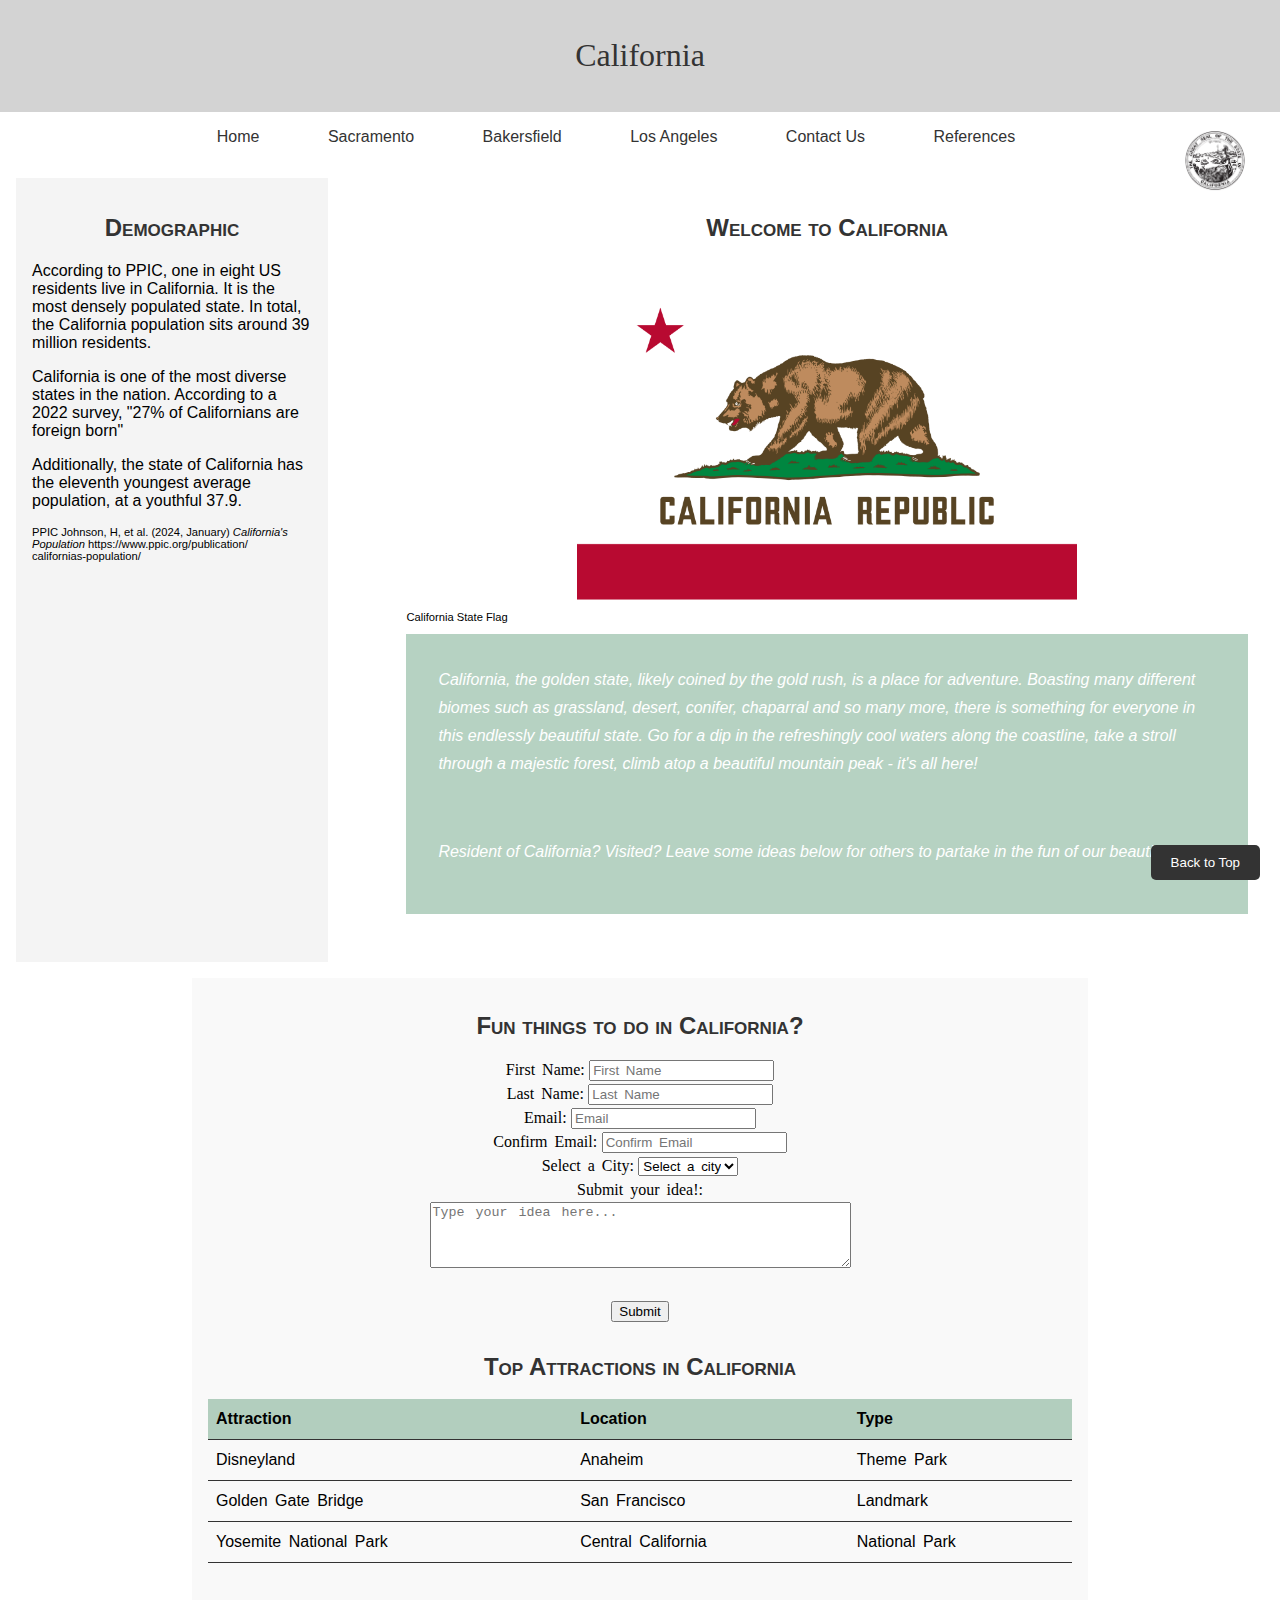
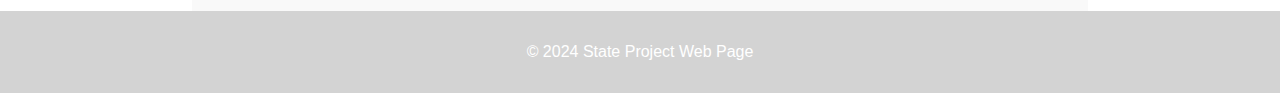
<file: index.html>
<!DOCTYPE html>
<html lang="en">
<head>
    <meta charset="UTF-8">
    <!--The title in the head-->
    <title>California</title>
    <link href="styles.css" rel="stylesheet">
</head>
<body>
  <!--header-->
  <header>
    <h1>California</h1>
    <img class="logo" src="images\logo.png" alt="Logo" width="100" height="100">
  </header>
  <!--nav-->
  <nav>
    <!--Consistent navigation menu-->
    <!--The unordered list with at least 3 items-->
    <ul>
      <li><a href="index.html">Home</a></li>
      <li><a href="capital.html">Sacramento</a></li>
      <li><a href="firstcity.html">Bakersfield</a></li>
      <li><a href="secondcity.html">Los Angeles</a></li>
      <li><a href="contact-us.html">Contact Us</a></li>
      <li><a href="reference.html">References</a></li>
    </ul>
  </nav>
  <div class="container">
    <!--aside-->
    <aside>
      <h2>Demographic</h2>
      <p >According to PPIC, one in eight US residents live in California. It is the most densely populated state. In total, the California population sits around 39 million residents.</p>
      <p>California is one of the most diverse states in the nation. According to a 2022 survey, "27% of Californians are foreign born"</p>
      <p>Additionally, the state of California has the eleventh youngest average population, at a youthful 37.9.
      <p class="citation">PPIC Johnson, H, et al. (2024, January) <em>California's Population</em> https://www.ppic.org/publication/<br>californias-population/</p>
    </aside>

    <!--section-->
    <section>
        <article>
          <h2 class="wel2ca">Welcome to California</h2>
            <!--The relevant image with alt text-->
            <!--Hyperlink embedded in an image that opens new tab-->
            <a href="https://en.wikipedia.org/wiki/California" target="_blank">
            <img class="bear" src="images\flag_of_california.svg.png" alt="California Bear" width="500" height="250">
            </a>
            <p class="citation">California State Flag</p>
            <div class="caparagraph">

              <p>California, the golden state, likely coined by the gold rush, is a place for adventure.
              Boasting many different biomes such as grassland, desert, conifer, chaparral and so many more,
              there is something for everyone in this endlessly beautiful state. Go for a dip in the refreshingly
              cool waters along the coastline, take a stroll through a majestic forest, climb atop a beautiful
              mountain peak - it's all here!</p>
              <br>
              <p>Resident of California? Visited? Leave some ideas below for others to partake in the fun of our beautiful state!</p>
            </div>
        </article>
    </section>
  </div>

  <section class="forms">
        <article>
          <h2>Fun things to do in California?</h2>
          <form id="fun-form">
            <!--First name with placeholder-->
            <label for="first-name">First Name:</label>
            <input type="text" id="first-name" name="first-name" placeholder="First Name" required><br>
            <!--Last name with placeholder-->
            <label for="last-name">Last Name:</label>
            <input type="text" id="last-name" name="last-name" placeholder="Last Name" required><br>
            <!--Email address with placeholder-->
            <label for="email">Email:</label>
            <input type="email" id="email" name="email" placeholder="Email" required><br>
            <!--Confirm email with placeholder-->
            <label for="confirm-email">Confirm Email:</label>
            <input type="email" id="confirm-email" name="confirm-email" placeholder="Confirm Email" required><br>

            <label for="city">Select a City:</label>
            <select id="city" name="city" required>
              <option value="">Select a city</option>
              <option value="sacramento">Sacramento</option>
              <option value="bakersfield">Bakersfield</option>
              <option value="losangeles">Los Angeles</option>
            </select><br>
            <!--Question & text box with placeholder-->
            <label for="idea">Submit your idea!:</label><br>
            <textarea id="idea" name="idea" placeholder="Type your idea here..." rows="4" cols="50" required></textarea><br><br>

            <button type="submit">Submit</button>
          </form>
          <p id="error-message" style="color:red;"></p>
        </article>
        <article>
          <h2>Top Attractions in California</h2>
          <!--Table with at least 3 columns and 3 rows-->
          <table>
            <thead>
              <tr>
                <th>Attraction</th>
                <th>Location</th>
                <th>Type</th>
              </tr>
            </thead>
            <tbody>
              <tr>
                <td>Disneyland</td>
                <td>Anaheim</td>
                <td>Theme Park</td>
              </tr>
              <tr>
                <td>Golden Gate Bridge</td>
                <td>San Francisco</td>
                <td>Landmark</td>
              </tr>
              <tr>
                <td>Yosemite National Park</td>
                <td>Central California</td>
                <td>National Park</td>
              </tr>
            </tbody>
          </table>
        </article>
      </section>

      <button id="back-to-top" onclick="scrollToTop()">Back to Top</button>
      <!--Javascript with email validation including if/else statement and variables-->
      <script>
        document.getElementById('fun-form').addEventListener('submit', function(event) {
          var email = document.getElementById('email').value;
          var confirmEmail = document.getElementById('confirm-email').value;
          var errorMessage = document.getElementById('error-message');

          if (email !== confirmEmail) {
            errorMessage.textContent = 'Email addresses do not match.';
            event.preventDefault();
          } else {
            errorMessage.textContent = '';
          }

        });

        function scrollToTop() {
          window.scrollTo({ top: 0, behavior: "smooth" });
        }
       </script>

  <footer>
    <p>© 2024 State Project Web Page</p>
  </footer>

</body>
</html>
</file>
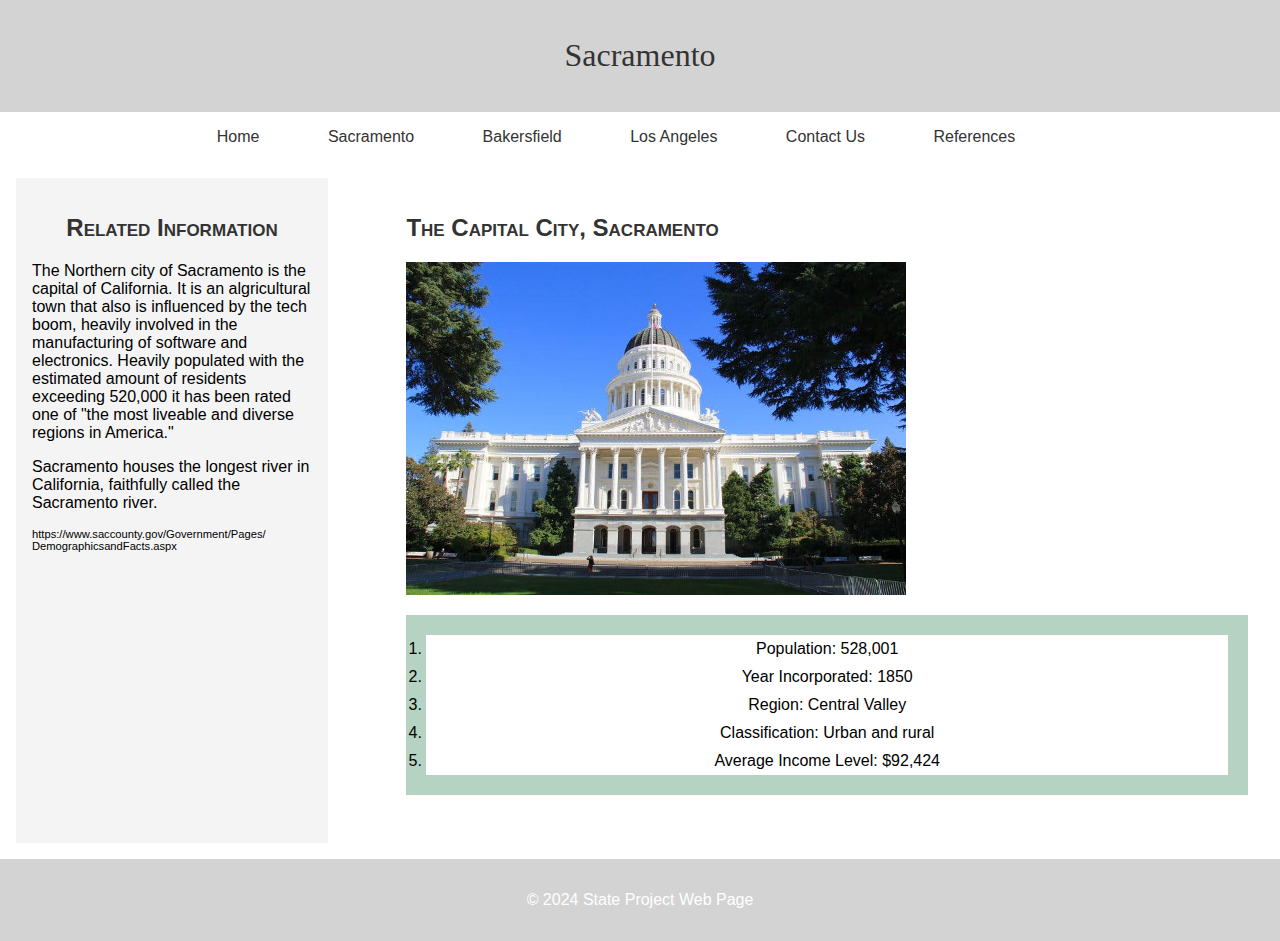
<file: capital.html>
<!DOCTYPE html>
<html lang="en">
<head>
    <meta charset="UTF-8">
    <!--The title in the head-->
    <title>Sacramento</title>
    <link rel="stylesheet" href="styles.css">
</head>
<body>
    <!--header-->
    <header>
        <h1>Sacramento</h1>
    </header>
    <!--nav-->
    <nav>
        <!--Consistent navigation menu-->
        <!--The unordered list with at least 3 items-->
        <ul>
            <li><a href="index.html">Home</a></li>
            <li><a href="capital.html">Sacramento</a></li>
            <li><a href="firstcity.html">Bakersfield</a></li>
            <li><a href="secondcity.html">Los Angeles</a></li>
            <li><a href="contact-us.html">Contact Us</a></li>
            <li><a href="reference.html">References</a></li>
        </ul>
    </nav>
  <div class="container">
    <!--aside-->
    <aside>
        <h2>Related Information</h2>
        <p>The Northern city of Sacramento is the capital of California. It is an algricultural town
        that also is influenced by the tech boom, heavily involved in the manufacturing
        of software and electronics. Heavily populated with the estimated amount of residents
        exceeding 520,000 it has been rated one of "the most liveable and diverse
        regions in America."</p>
        <p>Sacramento houses the longest river in California, faithfully called the Sacramento
        river.</p>
        <p class="citation">https://www.saccounty.gov/Government/Pages/<br>DemographicsandFacts.aspx</p>
    </aside>
    <!--section-->
    <section>
        <article>
            <h2 style="text-align: left;">The Capital City, Sacramento</h2>
            <!--The relevant image with alt text-->
            <img src="images\87b4002e29c87778fe8a67a030149823-sacramento.jpg" alt="Capital Image" width="500" height="250">
            <!--The ordered list with 3 or more items, including the 5 city facts-->
            <ol>
              <li>Population: 528,001</li>
              <li>Year Incorporated: 1850</li>
              <li>Region: Central Valley</li>
              <li>Classification: Urban and rural</li>
              <li>Average Income Level: $92,424</li>
            </ol>
        </article>
    </section>
  </div>
    <footer>
        <p>© 2024 State Project Web Page</p>
    </footer>
</body>
</html>
</file>
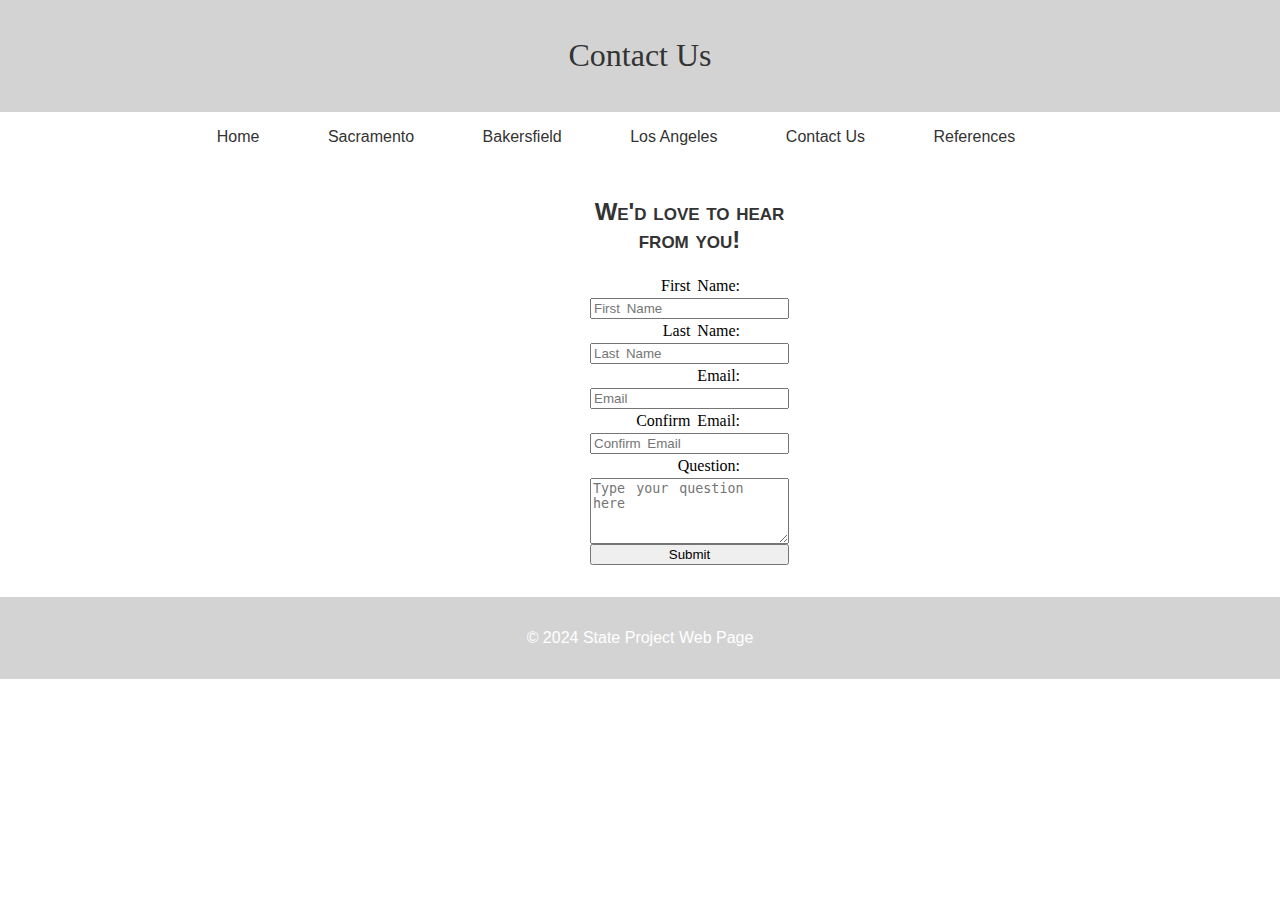
<file: contact-us.html>
<!DOCTYPE html>
<html lang="en">
<head>
    <meta charset="UTF-8">
    <!--Title in head-->
    <title>Contact Us</title>
    <link href="styles.css" rel="stylesheet">
</head>
<body>
    <header>
        <h1>Contact Us</h1>
    </header>

    <nav>
        <ul>
          <li><a href="index.html">Home</a></li>
          <li><a href="capital.html">Sacramento</a></li>
          <li><a href="firstcity.html">Bakersfield</a></li>
          <li><a href="secondcity.html">Los Angeles</a></li>
          <li><a href="contact-us.html">Contact Us</a></li>
          <li><a href="reference.html">References</a></li>
        </ul>
    </nav>

    <main>
        <section>
            <!--Form on a seperate page with email verification and all fields requested-->
            <h2>We'd love to hear from you!</h2>
            <form id="contact-form">
                <div class="form-group">
                    <label for="first-name">First Name:</label>
                    <input type="text" id="first-name" name="first-name" placeholder="First Name" required>
                </div>
                <div class="form-group">
                    <label for="last-name">Last Name:</label>
                    <input type="text" id="last-name" name="last-name" placeholder="Last Name" required>
                </div>
                <div class="form-group">
                    <label for="email">Email:</label>
                    <input type="email" id="email" name="email" placeholder="Email" required>
                </div>
                <div class="form-group">
                  <label for="confirm-email">Confirm Email:</label>
                  <input type="email" id="confirm-email" name="confirm-email" placeholder="Confirm Email" required>
                </div>
                <div class="form-group">
                    <label for="message">Question:</label>
                    <textarea id="message" name="message" rows="4" placeholder="Type your question here" required></textarea>
                </div>
                <div class="form-group">
                    <button type="submit">Submit</button>
                </div>
            </form>
            <p id="form-error-message" style="color: red;"></p>
            <p id="form-success-message" style="color: green;"></p>
        </section>
    </main>
    <!--Javascript with email validation including if/else statement and variables-->
    <script>
            document.addEventListener('DOMContentLoaded', function() {
                document.getElementById('contact-form').addEventListener('submit', function(event) {
                    var email = document.getElementById('email').value;
                    var confirmEmail = document.getElementById('confirm-email').value;
                    var errorMessage = document.getElementById('form-error-message');

                    if (email !== confirmEmail) {
                        errorMessage.textContent = 'Email addresses do not match.';
                        event.preventDefault();
                    } else {
                        errorMessage.textContent = '';
                    }
                });
            });
    </script>
    <footer>
        <p>© 2024 State Project Web Page</p>
    </footer>
</body>
</html>
</file>
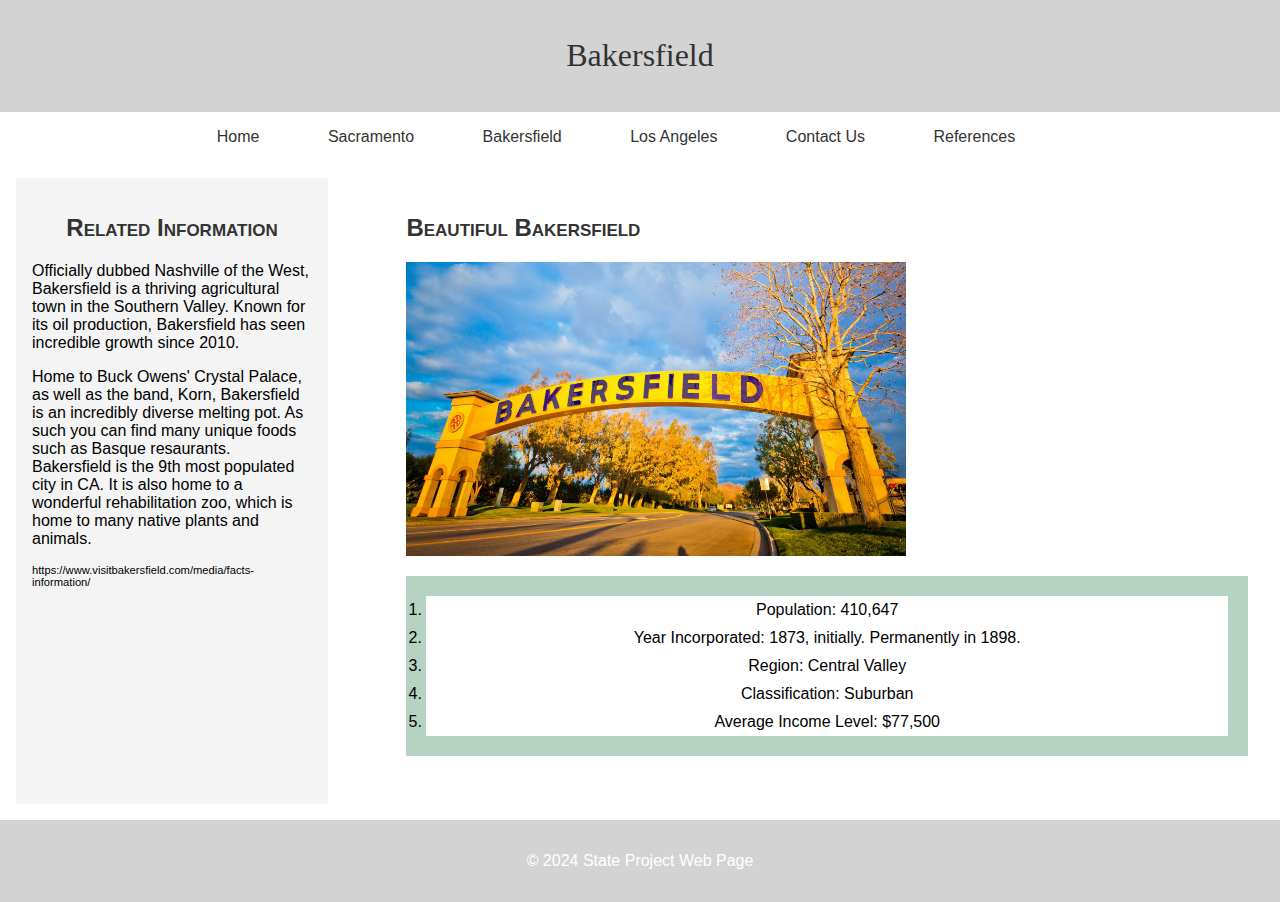
<file: firstcity.html>
<!DOCTYPE html>
<html lang="en">
<head>
    <meta charset="UTF-8">
    <!--The title in the head-->
    <title>Bakersfield</title>
    <link rel="stylesheet" href="styles.css">
</head>
<body>
    <!--header-->
    <header>
        <h1>Bakersfield</h1>
    </header>
    <!--nav-->
    <nav>
        <!--Consistent navigation menu-->
        <!--The unordered list with at least 3 items-->
        <ul>
            <li><a href="index.html">Home</a></li>
            <li><a href="capital.html">Sacramento</a></li>
            <li><a href="firstcity.html">Bakersfield</a></li>
            <li><a href="secondcity.html">Los Angeles</a></li>
            <li><a href="contact-us.html">Contact Us</a></li>
            <li><a href="reference.html">References</a></li>
        </ul>
    </nav>
  <div class="container">
    <!--aside-->
    <aside>
        <h2>Related Information</h2>
        <p>Officially dubbed Nashville of the West, Bakersfield is a thriving agricultural
        town in the Southern Valley. Known for its oil production, Bakersfield has
        seen incredible growth since 2010.</p>
        <p>Home to Buck Owens' Crystal Palace, as well as the band, Korn, Bakersfield
        is an incredibly diverse melting pot. As such you can find many unique foods such
        as Basque resaurants. Bakersfield is the 9th most populated city in CA. It is also
        home to a wonderful rehabilitation zoo, which is home to many native plants
        and animals.</p>
        <p class="citation">https://www.visitbakersfield.com/media/facts-information/</p>
    </aside>
    <!--section-->
    <section>
        <article>
            <h2 style="text-align: left;">Beautiful Bakersfield</h2>
            <!--The relevant image with alt text-->
            <img src="images\bakersfield sign.jpg" alt="Bakersfield" width="500" height="250">
            <!--The ordered list with 3 or more items, including the 5 city facts-->
            <ol>
              <li>Population: 410,647</li>
              <li>Year Incorporated: 1873, initially. Permanently in 1898.</li>
              <li>Region: Central Valley</li>
              <li>Classification: Suburban</li>
              <li>Average Income Level: $77,500</li>
            </ol>
        </article>
    </section>
  </div>
    <footer>
        <p>© 2024 State Project Web Page</p>
    </footer>
</body>
</html>
</file>
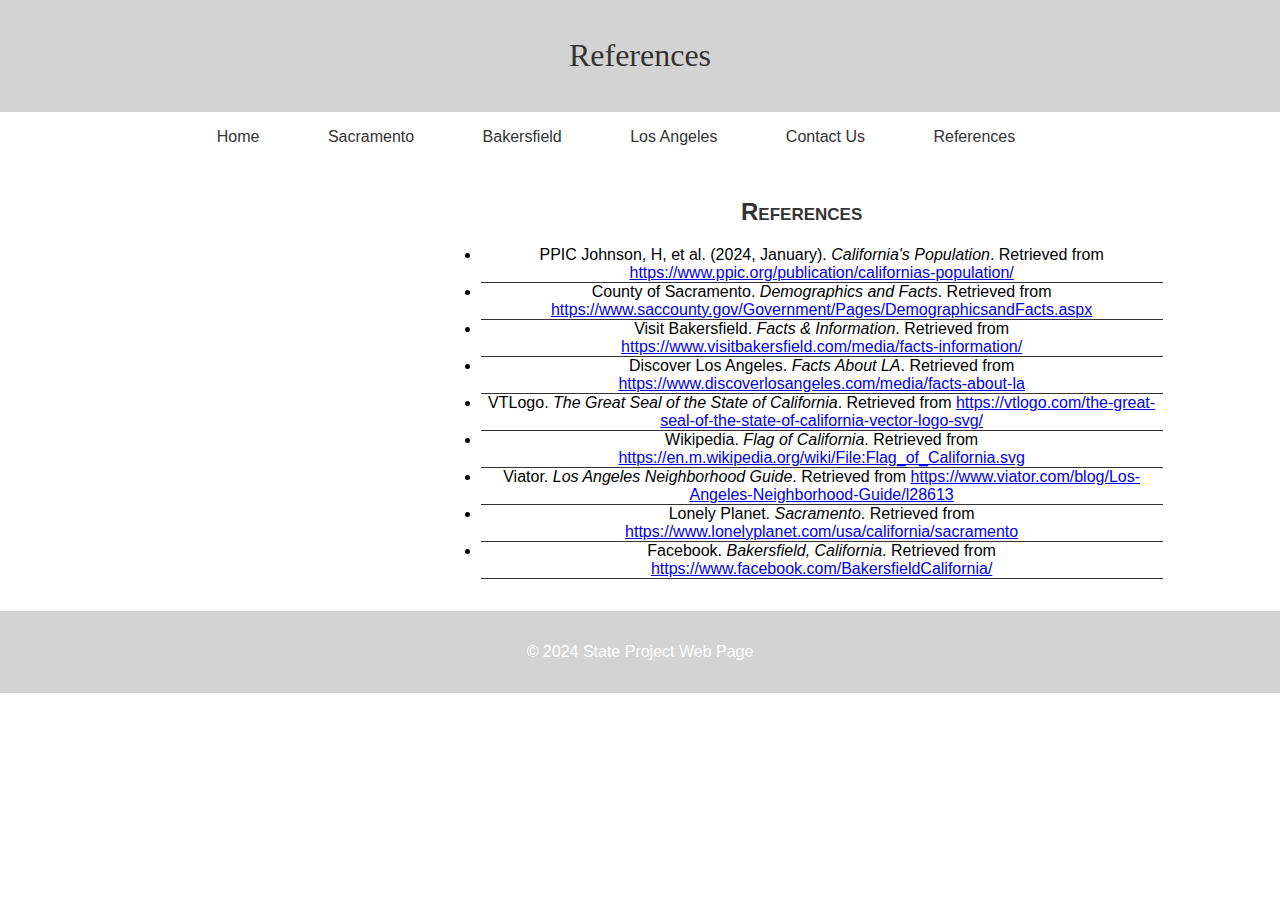
<file: reference.html>
<!DOCTYPE html>
<html lang="en">
<head>
    <meta charset="UTF-8">
    <!--Title in head-->
    <title>References</title>
    <link href="styles.css" rel="stylesheet">
</head>
<body>
    <header>
      <!--Separate refrence page-->
        <h1>References</h1>
    </header>

    <nav>
        <ul>
            <li><a href="index.html">Home</a></li>
            <li><a href="capital.html">Sacramento</a></li>
            <li><a href="firstcity.html">Bakersfield</a></li>
            <li><a href="secondcity.html">Los Angeles</a></li>
            <li><a href="contact-us.html">Contact Us</a></li>
            <li><a href="references.html">References</a></li>
        </ul>
    </nav>

    <main>
        <section style="text-align: left;">
            <h2>References</h2>
            <!--Unordered list-->
            <ul class="reference">
              <li>
                  PPIC Johnson, H, et al. (2024, January). <em>California's Population</em>.
                  Retrieved from
                  <a href="https://www.ppic.org/publication/californias-population/" target="_blank">
                      https://www.ppic.org/publication/californias-population/
                  </a>
              </li>
              <li>
                  County of Sacramento. <em>Demographics and Facts</em>.
                  Retrieved from
                  <a href="https://www.saccounty.gov/Government/Pages/DemographicsandFacts.aspx" target="_blank">
                      https://www.saccounty.gov/Government/Pages/DemographicsandFacts.aspx
                  </a>
              </li>
              <li>
                  Visit Bakersfield. <em>Facts & Information</em>.
                  Retrieved from
                  <a href="https://www.visitbakersfield.com/media/facts-information/" target="_blank">
                      https://www.visitbakersfield.com/media/facts-information/
                  </a>
              </li>
              <li>
                  Discover Los Angeles. <em>Facts About LA</em>.
                  Retrieved from
                  <a href="https://www.discoverlosangeles.com/media/facts-about-la" target="_blank">
                      https://www.discoverlosangeles.com/media/facts-about-la
                  </a>
              </li>
              <li>
                  VTLogo. <em>The Great Seal of the State of California</em>.
                  Retrieved from
                  <a href="https://vtlogo.com/the-great-seal-of-the-state-of-california-vector-logo-svg/" target="_blank">
                      https://vtlogo.com/the-great-seal-of-the-state-of-california-vector-logo-svg/
                  </a>
              </li>
              <li>
                  Wikipedia. <em>Flag of California</em>.
                  Retrieved from
                  <a href="https://en.m.wikipedia.org/wiki/File:Flag_of_California.svg" target="_blank">
                      https://en.m.wikipedia.org/wiki/File:Flag_of_California.svg
                  </a>
              </li>
              <li>
                  Viator. <em>Los Angeles Neighborhood Guide</em>.
                  Retrieved from
                  <a href="https://www.viator.com/blog/Los-Angeles-Neighborhood-Guide/l28613" target="_blank">
                      https://www.viator.com/blog/Los-Angeles-Neighborhood-Guide/l28613
                  </a>
              </li>
              <li>
                  Lonely Planet. <em>Sacramento</em>.
                  Retrieved from
                  <a href="https://www.lonelyplanet.com/usa/california/sacramento" target="_blank">
                      https://www.lonelyplanet.com/usa/california/sacramento
                  </a>
              </li>
              <li>
                  Facebook. <em>Bakersfield, California</em>.
                  Retrieved from
                  <a href="https://www.facebook.com/BakersfieldCalifornia/" target="_blank">
                      https://www.facebook.com/BakersfieldCalifornia/
                  </a>
              </li>
            </ul>
        </section>
    </main>

    <footer>
        <p>© 2024 State Project Web Page</p>
    </footer>
</body>
</html>
</file>
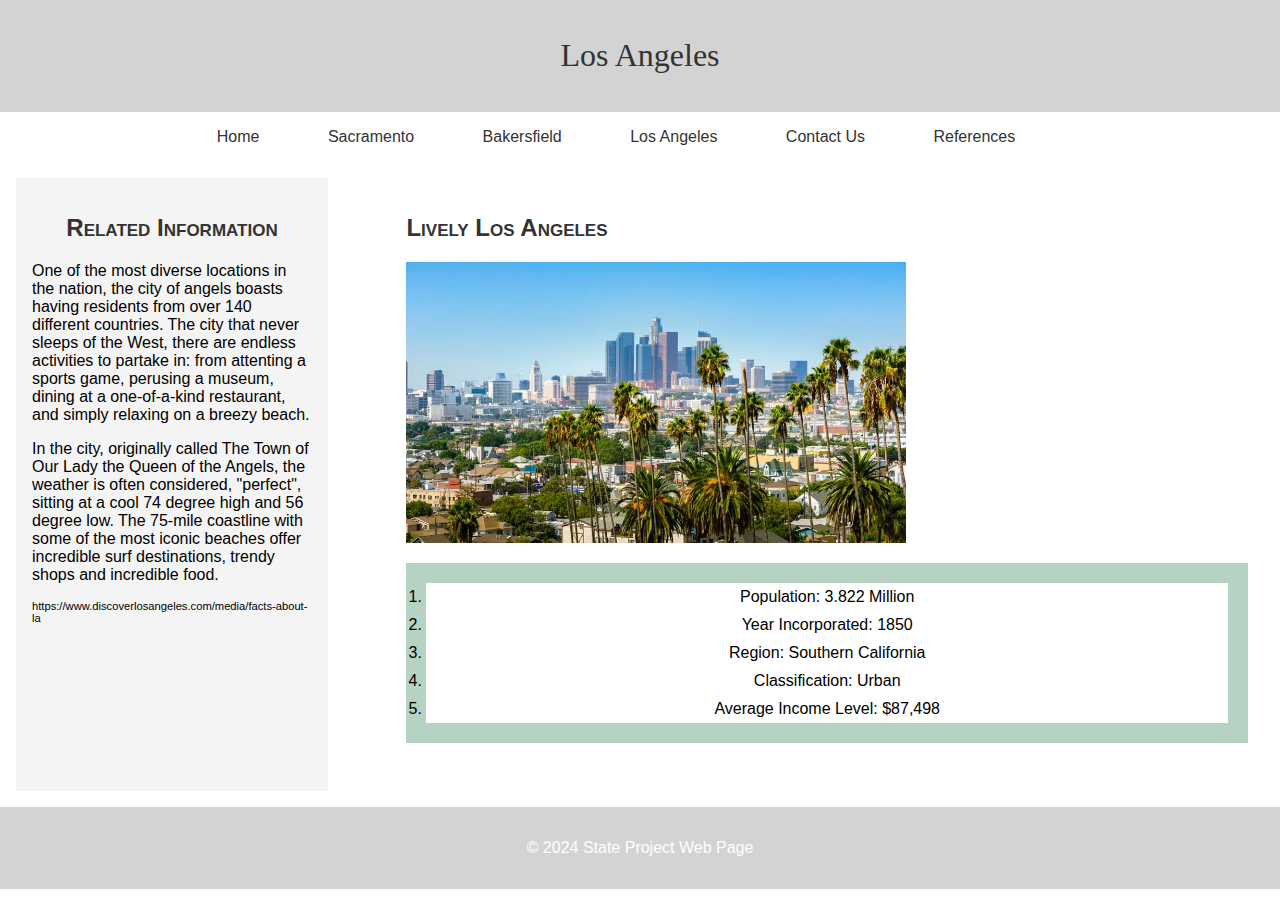
<file: secondcity.html>
<!DOCTYPE html>
<html lang="en">
<head>
    <meta charset="UTF-8">
    <!--The title in the head-->
    <title>Los Angeles</title>
    <link rel="stylesheet" href="styles.css">
</head>
<body>
    <!--header-->
    <header>
        <h1>Los Angeles</h1>
    </header>
    <!--nav-->
    <nav>
        <!--Consistent navigation menu-->
        <!--The unordered list with at least 3 items-->
        <ul>
            <li><a href="index.html">Home</a></li>
            <li><a href="capital.html">Sacramento</a></li>
            <li><a href="firstcity.html">Bakersfield</a></li>
            <li><a href="secondcity.html">Los Angeles</a></li>
            <li><a href="contact-us.html">Contact Us</a></li>
            <li><a href="reference.html">References</a></li>
        </ul>
    </nav>
  <div class="container">
    <!--aside-->
    <aside>
        <h2>Related Information</h2>
        <p>One of the most diverse locations in the nation, the city of angels boasts having
        residents from over 140 different countries. The city that never sleeps of the West,
        there are endless activities to partake in: from attenting a sports game, perusing
        a museum, dining at a one-of-a-kind restaurant, and simply relaxing on a breezy
        beach.</p>
        <p>In the city, originally called The Town of Our Lady the Queen of the Angels,
        the weather is often considered, "perfect", sitting at a cool 74 degree high and
        56 degree low. The 75-mile coastline with some of the most iconic beaches offer
        incredible surf destinations, trendy shops and incredible food.</p>
        <p class="citation">https://www.discoverlosangeles.com/media/facts-about-la</p>
    </aside>
    <!--section-->
    <section>
        <article>
            <h2 style="text-align: left;">Lively Los Angeles</h2>
            <!--The relevant image with alt text-->
            <img src="images\best_places_to_live_in_california.jpeg.webp" alt="Los Angeles" width="500" height="250">
            <!--The ordered list with 3 or more items, including the 5 city facts-->
            <ol>
              <li>Population: 3.822 Million</li>
              <li>Year Incorporated: 1850</li>
              <li>Region: Southern California</li>
              <li>Classification: Urban</li>
              <li>Average Income Level: $87,498</li>
            </ol>
        </article>
    </section>
  </div>
    <footer>
        <p>© 2024 State Project Web Page</p>
    </footer>
</body>
</html>
</file>
<file: styles.css>
/**element selector**/
body {
    font-family: Arial, sans-serif;
    margin: 0;
    padding: 0;
    display: flex;
    flex-direction: column;
    align-items: center;
}

header, footer {
    background-color: lightgray;
    color: white;
    width: 100%;
    text-align: center;
    padding: 1em 0;
}
/**absolute position**/
header .logo {
    position: absolute;
    top: 130px;
    right: 10px;
    width: 110px;
    height: auto;
}

nav ul {
    list-style-type: none;
    padding: 0;
}

nav ul li {
    display: inline;
    margin-right: 3em;
}

nav ul li a {
    text-decoration: none;
    color: #333;
    padding: 0.5em;
}

/**The hover tag**/
nav ul li a:hover {
    background-color: #ddd;
    color: #333;
}
/**class selector**/
.citation {
  font-size: 0.7em;
  font-weight: lighter;
}

.caparagraph {
  padding: 1em 2em 2em 2em;
  background-color: rgba(13, 107, 52, 0.3);
  color: white;
  font-style: oblique;
  line-height: 1.75em;
}

ol {
  list-style-position: outside;
  padding: 20px;
  background-color: rgba(13, 107, 52, 0.3);
}

ol li {
  background: #FFFFFF;
  color: black;
  padding: 5px;
}

li {
  text-align: center;
}

.container {
    display: flex;
    justify-content: space-between;
    padding: 1em;
}
/**float property**/
aside {
    background-color: #f4f4f4;
    padding: 1em;
    width: 25%;
    float: left;
    box-sizing: border-box;
}

section {
    padding: 1em;
    width: 70%;
    float: right;
    box-sizing: border-box;
}

article {
    margin-bottom: 2em;
}
/**font family declaration**/
h1 {
  font-family: fantasy;
  font-weight: lighter;
  color: #333;
}

h2 {
  font-variant: small-caps;
  text-align: center;
  color: #333;
}

.wel2ca {
  text-align: center;
  margin-bottom: 1em;
}

img {
    max-width: 100%;
    height: auto;
}

img.bear {
    display: block;
    margin: 0 auto;
    transition: transform 0.3s ease;
}

img.bear:hover {
    transform: scale(1.05);
}

.forms {
  text-align: center;
  line-height: 1.5em;
  background-color: #F9F9F9;
}

label, input, textarea, select, table {
    word-spacing: 3px;
}

label {
  font-family:serif;
}

table {
    width: 100%;
    border-collapse: collapse;
}

table, th, td {
    border-bottom: 1px solid #333;
    padding: 8px;
    text-align: left;
}

th {
  background-color: rgba(13, 107, 52, 0.3);
}

/**relative position**/
footer {
    clear: both;
    position: relative;
    bottom: 0;
}
/**ID selector**/
#back-to-top {
    position: fixed;
    bottom: 20px;
    right: 20px;
    padding: 10px 20px;
    background-color: #333;
    color: white;
    border: none;
    cursor: pointer;
    border-radius: 5px;
    z-index: 1000;
}

#back-to-top:hover {
    background-color: #555;
}

#form-error-message, #form-success-message {
    text-align: center;
}

.form-group {
    display: flex;
    flex-direction: column;
    line-height: 1.5em;
}

.form-group label {
    flex: 1;
}

.form-group input, .form-group textarea {
    flex: 2;
}

.form-group label {
    text-align: right;
    margin-right: 1em;
    width: 150px; 
}

.reference li {
  border-bottom: 1px solid #333
}
</file>
